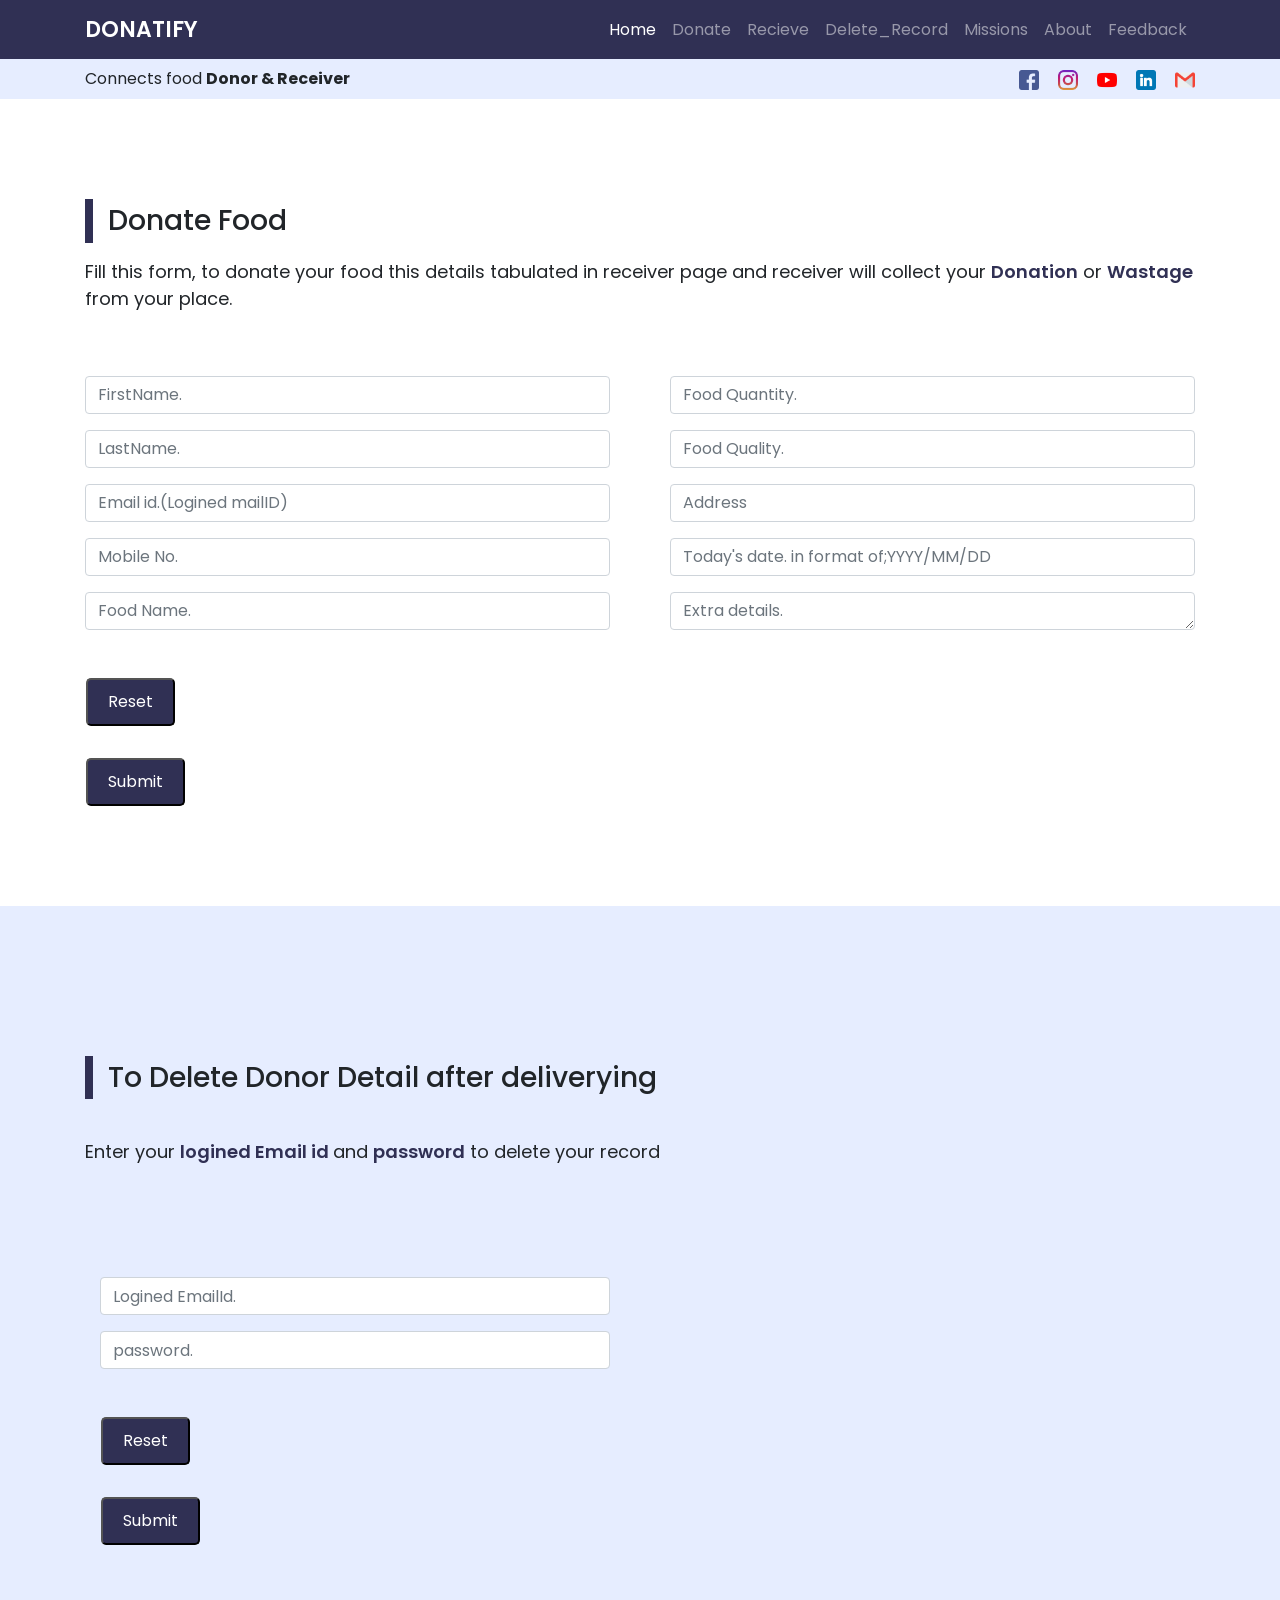
<file: donatifymain/donate.html>
<!DOCTYPE HTML>
<html lang="en">
    <head>
        <meta charset="UTF-8">
    <meta http-equiv="X-UA-Compatible" content="IE=edge">
    <meta name="viewport" content="width=device-width, initial-scale=1.0">
    <title>DONATIFY-DONATE
    </title>
    <link rel="stylesheet" href="css/style.css">
    <link rel="stylesheet" href="css/responsive.css">
    <link rel="stylesheet" href="https://cdn.jsdelivr.net/npm/bootstrap@4.6.1/dist/css/bootstrap.min.css">
    <link rel="stylesheet" href="https://cdnjs.cloudflare.com/ajax/libs/font-awesome/4.7.0/css/font-awesome.min.css">

    <script src="https://cdn.jsdelivr.net/npm/jquery@3.5.1/dist/jquery.slim.min.js"></script>
    <script src="https://cdn.jsdelivr.net/npm/popper.js@1.16.1/dist/umd/popper.min.js"></script>
    <script src="https://cdn.jsdelivr.net/npm/bootstrap@4.6.1/dist/js/bootstrap.bundle.min.js"></script>
    </head>
    <body>
        
      

       
        <header>
            <div class="container">
                <nav class="navbar navbar-expand-lg navbar-dark">
                    <a class="navbar-brand" href="#home">DONATIFY</a>
                    <button class="navbar-toggler" type="button" data-toggle="collapse"
                        data-target="#navbarSupportedContent" aria-controls="navbarSupportedContent"
                        aria-expanded="false" aria-label="Toggle navigation">
                        <span class="navbar-toggler-icon"></span>
                    </button>

                    <div class="collapse navbar-collapse" id="navbarSupportedContent">
                        <ul class="navbar-nav ml-auto">
                            <li class="nav-item active">
                                <a class="nav-link" href="index.html">Home <span class="sr-only">(current)</span></a>
                            </li>
                            <li class="nav-item">
                                <a class="nav-link" href="donate.html" >Donate</a>
                            </li>
                            <li class="nav-item">
                                <a class="nav-link" href="food.php">Recieve</a>
                            </li>
                            <li class="nav-item">
                                <a class="nav-link" href="#deletion">Delete_Record</a>
                            </li>
                            <li class="nav-item">
                                <a class="nav-link" href="index.html#mission-id">Missions</a>
                            </li>
                            <li class="nav-item">
                                <a class="nav-link" href="index.html#about">About</a>
                            </li>
                            <li class="nav-item">
                                <a class="nav-link" href="index.html#contact">Feedback</a>
                            </li>
                        </ul>
                    </div>
                </nav>
            </div>
        </header>

        <div class="cont-sec">
            <div class="container">
                <div class="row">
                    <div class="col-lg-6">
                        <p>Connects food <strong> Donor & Receiver</strong></p>
                    </div>
                    <div class="col-lg-6">
                        <div class="social">
                            <a href="#"><img src="img/icons/facebook.png" alt="facebook"></a>
                            <a href="#"><img src="img/icons/instagram.png" alt="inatagram"></a>
                            <a href="#"><img src="img/icons/youtube.png" alt="youtube"></a>
                            <a href="#"><img src="img/icons/linkedin.png" alt="linkedin"></a>
                            <a href="#"><img src="img/icons/gmail.png" alt="gnail"></a>
                        </div>
                    </div>
                </div>
            </div>
        </div>
        
        <section class="home-sec" id="home">
         <div class="container">
                <div class="heading">
                    <h2>Donate Food</h2>
                    <p>Fill this form, to donate your food this details tabulated in receiver page and receiver will collect your <span>Donation</span> or <span>Wastage</span> from your place.</p>
                </div>
                <div class="row">

                    <div class="col-lg-12 mt-5">
                    </div>
                        <form class="contact-form" action="connect.php" method="POST" name = "myForm" onsubmit = "return(validate());">
                            <div class="row">
                                <div class="col-lg-12">
                                    <div class="row">
                                        <div class="col-lg-6">
                                            <div class="col-lg-12">
                                                <div class="form-group">
                                                     <input type="text" id="fnam" class="form-control" name="fnam" placeholder="FirstName." required>
                                                </div>
                                            </div>
                                            <div class="col-lg-12">
                                                <div class="form-group">
                                                    <input type="text" id="lnam" class="form-control" name="lnam" placeholder="LastName." required>
                                                </div>
                                            </div>
                                            
                                            <div class="col-lg-12">
                                                <div class="form-group">
                                                    <input type="email" id="email" name="email"  class="form-control" placeholder="Email id.(Logined mailID)" required>
                                                </div>
                                            </div>
                                            <div class="col-lg-12">
                                                <div class="form-group">
                                                        <input type="tel" id="phone" name="phone" class="form-control" placeholder="Mobile No." required>
                                                    </div>
                                                </div>
                                                <div class="col-lg-12">
                                                    <div class="form-group">
                                                        <input type="text" id="ftype" class="form-control" name="ftype" placeholder="Food Name." required>
                                                    </div>
                                                </div>
                                         
                                        </div>
                                        <div class="col-lg-6">
                                            
                                       
                                        
                                            <div class="col-lg-12">
                                                <div class="form-group">
                                                    <input type="text" id="fq" class="form-control" name="fq" placeholder="Food Quantity." required>
                                                    
                                                </div>
                                            </div>
                                            <div class="col-lg-12">
                                                <div class="form-group">
                                                    <input type="text" id="fQun" class="form-control" name="fQun" placeholder="Food Quality." required>
                                                    <datalist id="fQun">
                                                        <option value="Delicious">
                                                        <option value="Good">
                                                        <option value="Bad">
                                                      </datalist>
                                                </div>
                                            </div>
                                            <div class="col-lg-12">
                                                <div class="form-group">
                                                    <input type="text" class="form-control" placeholder="Address" id="loc" name="loc" required>
                                                </div>
                                             </div>
                                             <div class="col-lg-12">
                                                <div class="form-group">
                                                    <input type="text" id="date" name="date" class="form-control" placeholder="Today's date. in format of;YYYY/MM/DD" required>
                                                </div>
                                               </div>  
                                            <div class="col-lg-12">
                                                <div class="form-group">
                                                    <textarea class="form-control" name="txtarea" id="txtarea" cols="90" rows="1" placeholder="Extra details." required></textarea>
                                                </div>
                                            </div>
                                        
                                        </div>
                                        <div class="col-md-12 mt-3">
                                            &nbsp;&nbsp;&nbsp;&nbsp;<input type="reset" value="Reset" class="btn1 mt-3">
                                        </div>
                                        <div class="col-md-12 mt-3">
                                            &nbsp;&nbsp;&nbsp;&nbsp;<input type="Submit" value="Submit" class="btn1 mt-3">
                                        </div>
                                    </div>
                                </div>
                            </div>
                        </form>
                    </div>
                </div>
            </div>
            </section>


            <section section class="don-sec" id="deletion">
                <div class="container">
                    <div class="heading">
                        <h2>To Delete Donor Detail after deliverying</h2><br>
                        <p>Enter your <span>logined Email id </span> and <span>password</span> to delete your record</p><br><br>
                    </div>
                
                <div class="row">
                    <div class="col-lg-12 mt-5">
                    
                        <form class="contact-form" action="delete.php" method="POST" name = "Form" onsubmit = "return(validate());">
                            <div class="row">
                                <div class="col-lg-12">
                                    <div class="row">
                                        <div class="col-lg-6">
                                            <div class="col-lg-12">
                                                <div class="form-group">
                                                     <input type="text" id="email" class="form-control" name="email" placeholder="Logined EmailId." required>
                                                </div>
                                            </div>
                                            <div class="col-lg-12">
                                                <div class="form-group">
                                                    <input type="password" id="password" class="form-control" name="password" placeholder="password." required>
                                                </div>
                                            </div>
                                            
                                            
                                        
                                        </div>
                                        <div class="col-md-12 mt-3">
                                            &nbsp;&nbsp;&nbsp;&nbsp;<input type="reset" value="Reset" class="btn1 mt-3">
                                        </div>
                                        <div class="col-md-12 mt-3">
                                            &nbsp;&nbsp;&nbsp;&nbsp;<input type="Submit" value="Submit" class="btn1 mt-3">
                                        </div>
                                    </div>
                                    </div>
                                </div>
                            </div>
                        </form>
                    </div>
                </div>
            </div>
     </section>
                                                                                    
                                        
    <script src="js/script.js"></script>
    </body>
</html>
</file>
<file: donatifymain/css/style.css>
@import url('https://fonts.googleapis.com/css2?family=Poppins:wght@100;200;300;400;500;600;700&display=swap');


*{
    margin: 0;
    padding: 0;
    box-sizing: border-box;
    font-family: 'Poppins', sans-serif;
    scroll-behavior: smooth;
}



body{
    margin: 0;
}

/* Heading */

.heading h2{
    font-size: 28px;
    font-weight: 500;
    border-left: 8px solid #303054;
    padding: 5px 15px;
    margin-bottom: 15px;
}
.heading p{
    font-size: 18px;
}
.heading p span{
    font-weight: 600;
    color: #303054;
}

/* Buttons */
.btn1{
    font-size: 1rem;
    font-weight: 400;
    background-color: #303054;
    color: #fff;
    padding: 10px 20px;
    border-radius: 5px;
    text-decoration: none !important;
    transition: all 0.5s;
}
.btn1:hover{
    background-color: #e6edff;
    color: #303054;
}

/* Header */
header{
    background-color: #303054;
    width: 100%;
    
}

header .navbar-brand{
    font-size: 22px;
    font-weight: 600;
    color: #fff;
}

nav{
    padding: 8px 0px !important;
}

.cont-sec{
    padding: 8px;
    background-color: #e6edff;
    width: 100%;
}

.cont-sec .contact-cont{
    display: flex;
    flex-wrap: wrap;
}
.cont-sec p{
    margin: 0;
}

.cont-sec p a{
    text-decoration: none;
    color: #303054;
}

.cont-sec .social{
    text-align: right
}

.cont-sec .social a img{
    width: 20px;
    margin-left: 15px;
}

.home-sec{
    /* height: 100vh; */
    padding: 100px 0;
}

.home-sec .home-content {
    align-items: center;
}

.home-sec .home-content h1{
    font-size: 2.3rem;
    font-weight: 600;
    margin-bottom: 20px;

} 
.home-sec .home-content h2 span{
    color: #14e20d;
}

.home-sec .home-content h2{
    font-size: 1.8rem;
    font-weight: 600;
    margin-bottom: 30px;
}
.home-sec .home-content p{
    font-size: 1.3rem;
    margin-bottom: 30px;
}

.home-sec .img-sec{
    display: flex;
    justify-content: center;
}

.home-sec .img-sec img{
    width: 400px;
}

.home-sec .home-content{
    align-items: center;
    padding: 150px 0;
}

/* About section */
.about-sec{
    padding: 150px 0;
    background-color: #e6edff;
}

.about-sec img{
    width: 350px;
    border: 5px solid #303054;
    border-radius: 5px;
}

.about-sec .about-txt p{
    font-size: 18px;
}

/* Donation Section */
.don-sec{
    background-color: #e6edff;
    padding: 150px 0;
}

.don-sec .don-box{
    margin: 50px 0;
    background-color: #fff;
    padding: 50px;
    text-align: center;
    border-radius: 5px;
    box-shadow: 0 0 15px #b4afaf;
    transition: all 1s;
}

.don-sec .don-box img{
    width: 70px;
    transition: all 1s;
}

.don-sec .don-box h3{
    margin: 15px 0 10px;
}

.don-sec .don-box p{
    margin-bottom: 25px;
}

.don-sec .don-box:hover img{
    transform: scale(1.1);
}

/* Missions */
.mission{
    padding: 150px 0;
}


.gallery-sec{
	position: relative;
	padding: 50px 0;
}

.gallery-sec .image-container{
	display: flex;
	flex-wrap: wrap;
	gap: 15px;
	justify-content: center;
	padding: 10px;
}

.gallery-sec .image-container .image{
	height: 200px;
	width: 300px;
	box-shadow: 0 0 15px rgba(0, 0, 0, 0.1);
	cursor: pointer;
	overflow: hidden;
}

.gallery-sec .image-container .image img{
	height: 100%;
	width: 100%;
	border: 5px solid #d4d4d4;
	object-fit: cover;
	transition: 0.2s linear;
}

.gallery-sec .image-container .image:hover img{
	transform: scale(1.1);
}

.gallery-sec .pop-image{
	position: fixed;
	left: 0;
	top: 0;
	background: rgba(0, 0, 0, 0.8);
	height: 100%;
	width: 100%;
	z-index: 100;
	display: none;
}

.gallery-sec .pop-image span{
	position: absolute;
	top: 120px;
	right: 50px;
	font-size: 60px;
	font-weight: bolder;
	color: #ffffff;
	cursor: pointer;
	z-index: 100;
}

.gallery-sec .pop-image img{
	position: absolute;
	top: 55%;
	left: 50%;
	transform: translate(-50%, -50%);
	border: 3px solid #ffffff;
	width: 750px;
	object-fit: cover;
}

/* Conatact Us */
.contact-section {
    padding: 150px 0 80px;
}

.contact-section .contact-form .form-group {
    margin-bottom: 20px;
}

.contact-section .contact-form .form-control {
    height: 50px;
    border-radius: 5px;
}

.contact-section .contact-form textarea.form-control {
    height: 120px;
    margin-bottom: 10px;
}

.contact-section .contact-form .form-control:focus {
    box-shadow: none;
}




/* Footer */
footer{
    background-color: #303054;
    color: #e6edff;
    padding: 50px 0;
}
footer h4{
    margin-bottom: 20px;
}
footer p a{
    text-decoration: none;
    color: #e6edff;
}
footer p a:hover{
    text-decoration: none;
    color: #e6edff;
}


footer .col-two ul li{
    list-style: none;
}

footer .col-two ul li a{
    color: #e6edff;
    text-decoration: none;
    transition: all 0.5s;
}
footer .col-two ul li a:hover{
    margin-left: 5px;
}
footer .social{
    margin-bottom: 30px;
}
footer .social a img{
    width: 20px;
    margin-right: 15px;
}

/* Scroll Bar */

::-webkit-scrollbar{
    width: 5px;
}

::-webkit-scrollbar-track{
    border: 7px solid transparent;
}

::-webkit-scrollbar-thumb{
    background: #303054;
}
</file>
<file: donatifymain/css/responsive.css>
@media(max-width: 991px){
    .home-sec .home-content {
        padding: 70px 0;
    }
    .cont-sec p,
    .cont-sec .social {
        text-align: center;
    }
    .home-sec .img-sec img {
        margin-bottom: 50px;
    }   
    .about-sec .about-img {
        display: flex;
        justify-content: center;
    }
    .about-sec .about-img img{
        margin-top: 50px;
    }
    .contact-sec .col-lg-12{
        padding: 0;
    }
    .contact-form textarea.form-control {
        width: 96%;
        margin-left: 15px;
    }
    .gallery-sec .pop-image img {
        top: 60%;
        left: 50%;
        width: 500px;
    }
}
@media(max-width: 611px){
    .about-sec .about-img img{
        width: 300px;
    }
    .contact-section .contact-form textarea.form-control {
        width: 94%;
    }
}


@media(max-width: 551px){

header .navbar-brand{
    font-size: 18px;
}
.gallery-sec .pop-image img {
    top: 50%;
}
.gallery-sec .pop-image img {
    width: 300px;
}
}

table,th ,td{
    border: 5px solid #303054 ;
    border-style: inset;
    border-radius: 10px;
    width:400px;
    text-align: left;
   }

   tr:hover {background-color: #D6EEEE;}
   table{ border-spacing:30px;border-color:5px solid #303054 }
   th{background-color:#303054 ;color:white}

   th, tr,td {
       padding-top: 10px;
       padding-bottom: 20px;
       padding-left: 30px;
       padding-right: 40px;
   }
</file>
